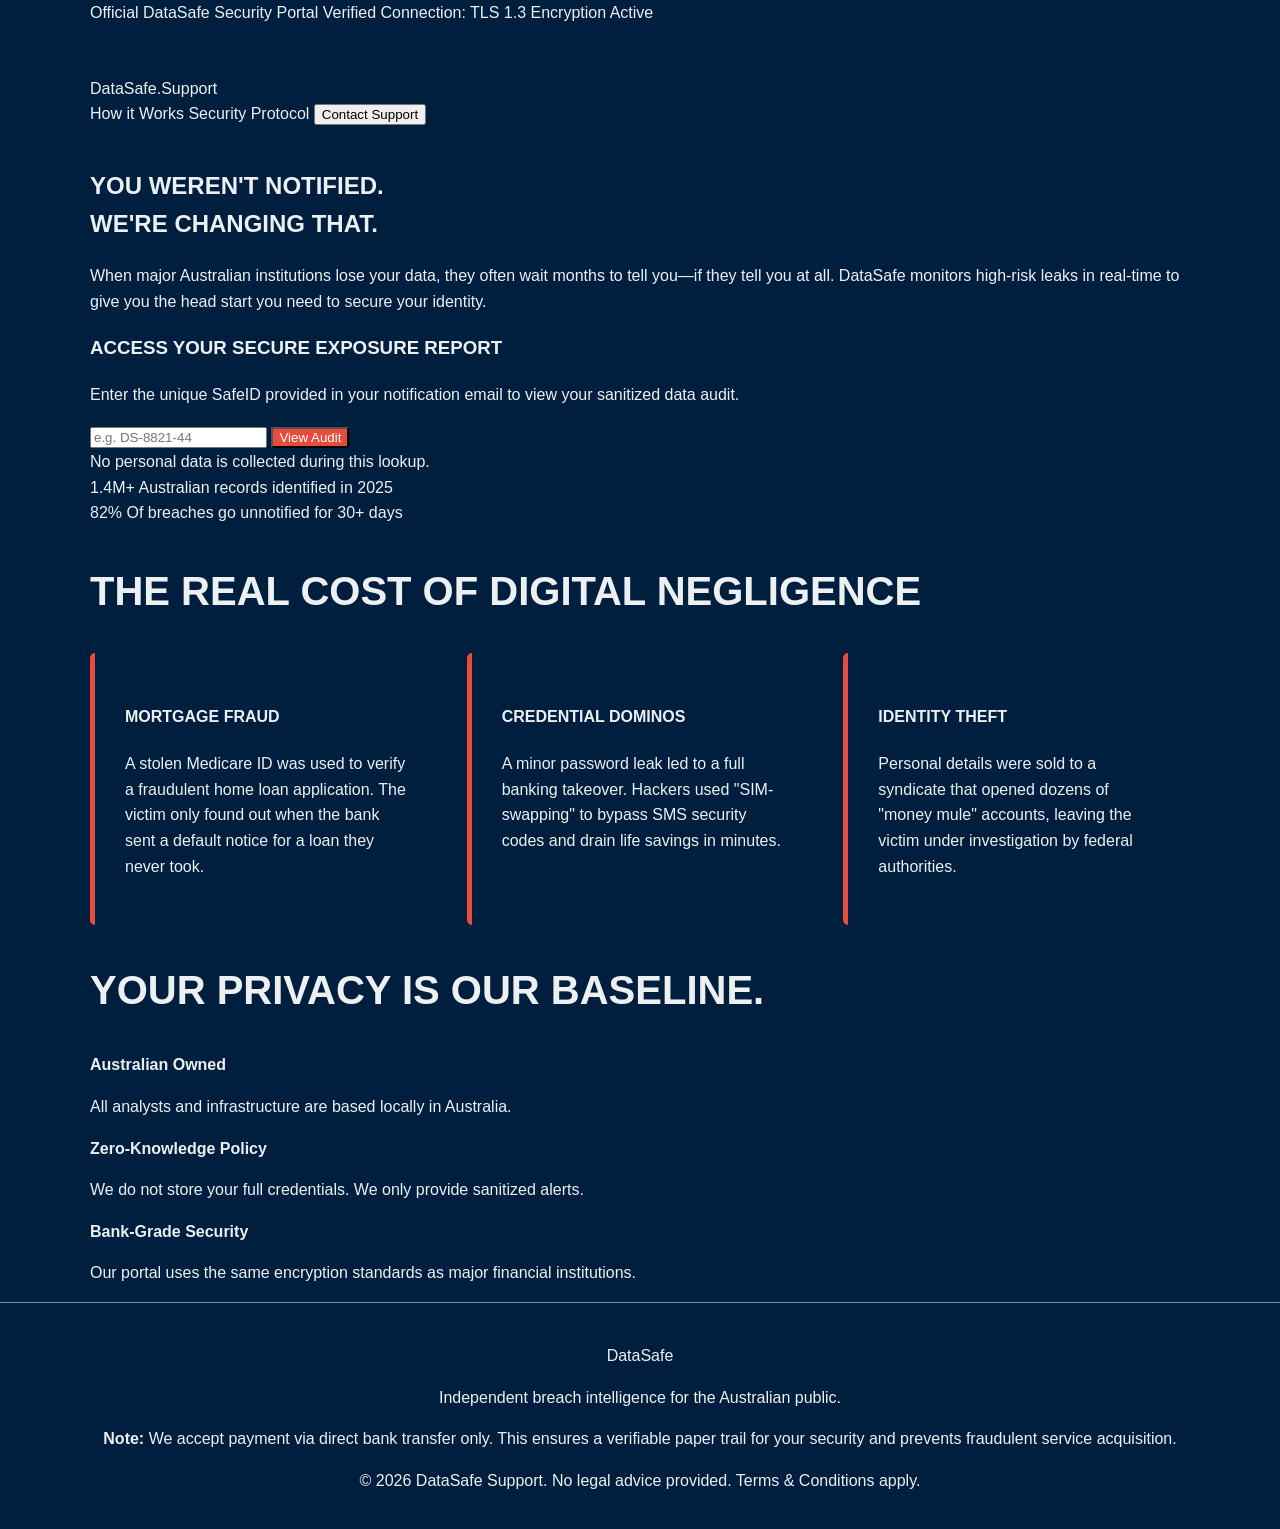
<file: index.html>
<!DOCTYPE html>
<html lang="en-AU">
<head>
    <meta charset="UTF-8">
    <meta name="viewport" content="width=device-width, initial-scale=1.0">
    <title>DataSafe | Australian Breach Intelligence & Response</title>
    <link rel="stylesheet" href="style.css">
    <link href="https://fonts.googleapis.com/css2?family=Public+Sans:wght@300;400;600;700&family=Playfair+Display:wght@700&display=swap" rel="stylesheet">
</head>
<body>

<div class="security-banner">
    <div class="container">
        <span>Official DataSafe Security Portal</span>
        <span>Verified Connection: TLS 1.3 Encryption Active</span>
    </div>
</div>

<header>
    <div class="container flex-header">
        <div class="brand">
            <span class="logo-text">DataSafe<span class="gold">.</span>Support</span>
        </div>
        <nav class="meta-nav">
            <a href="#how-it-works">How it Works</a>
            <a href="#security">Security Protocol</a>
            <button class="btn-outline">Contact Support</button>
        </nav>
    </div>
</header>

<section class="hero">
    <div class="container grid-hero">
        <div class="hero-content">
            <h1>You weren't notified. <br><span class="muted">We're changing that.</span></h1>
            <p>When major Australian institutions lose your data, they often wait months to tell you—if they tell you at all. DataSafe monitors high-risk leaks in real-time to give you the head start you need to secure your identity.</p>
            
            <div class="id-portal">
                <h3>Access Your Secure Exposure Report</h3>
                <p>Enter the unique SafeID provided in your notification email to view your sanitized data audit.</p>
                <form class="id-form">
                    <input type="text" placeholder="e.g. DS-8821-44" class="main-input">
                    <button type="submit" class="btn-primary">View Audit</button>
                </form>
                <span class="form-footer">No personal data is collected during this lookup.</span>
            </div>
        </div>
        
        <div class="hero-stats">
            <div class="stat-card">
                <span class="stat-num">1.4M+</span>
                <span class="stat-desc">Australian records identified in 2025</span>
            </div>
            <div class="stat-card">
                <span class="stat-num">82%</span>
                <span class="stat-desc">Of breaches go unnotified for 30+ days</span>
            </div>
        </div>
    </div>
</section>

<section class="case-studies" id="how-it-works">
    <div class="container">
        <h2 class="section-title">The Real Cost of Digital Negligence</h2>
        <div class="case-grid">
            <div class="case-card">
                <div class="case-img mortgage"></div>
                <h4>Mortgage Fraud</h4>
                <p>A stolen Medicare ID was used to verify a fraudulent home loan application. The victim only found out when the bank sent a default notice for a loan they never took.</p>
            </div>
            <div class="case-card">
                <div class="case-img accounts"></div>
                <h4>Credential Dominos</h4>
                <p>A minor password leak led to a full banking takeover. Hackers used "SIM-swapping" to bypass SMS security codes and drain life savings in minutes.</p>
            </div>
            <div class="case-card">
                <div class="case-img identity"></div>
                <h4>Identity Theft</h4>
                <p>Personal details were sold to a syndicate that opened dozens of "money mule" accounts, leaving the victim under investigation by federal authorities.</p>
            </div>
        </div>
    </div>
</section>

<section class="trust-bar">
    <div class="container">
        <h2>Your privacy is our baseline.</h2>
        <div class="trust-grid">
            <div class="trust-item">
                <strong>Australian Owned</strong>
                <p>All analysts and infrastructure are based locally in Australia.</p>
            </div>
            <div class="trust-item">
                <strong>Zero-Knowledge Policy</strong>
                <p>We do not store your full credentials. We only provide sanitized alerts.</p>
            </div>
            <div class="trust-item">
                <strong>Bank-Grade Security</strong>
                <p>Our portal uses the same encryption standards as major financial institutions.</p>
            </div>
        </div>
    </div>
</section>

<footer>
    <div class="container footer-content">
        <div class="footer-left">
            <span class="logo-footer">DataSafe</span>
            <p>Independent breach intelligence for the Australian public.</p>
        </div>
        <div class="footer-right">
            <p><strong>Note:</strong> We accept payment via direct bank transfer only. This ensures a verifiable paper trail for your security and prevents fraudulent service acquisition.</p>
            <p class="legal">&copy; 2026 DataSafe Support. No legal advice provided. Terms & Conditions apply.</p>
        </div>
    </div>
</footer>

</body>
</html>
</file>
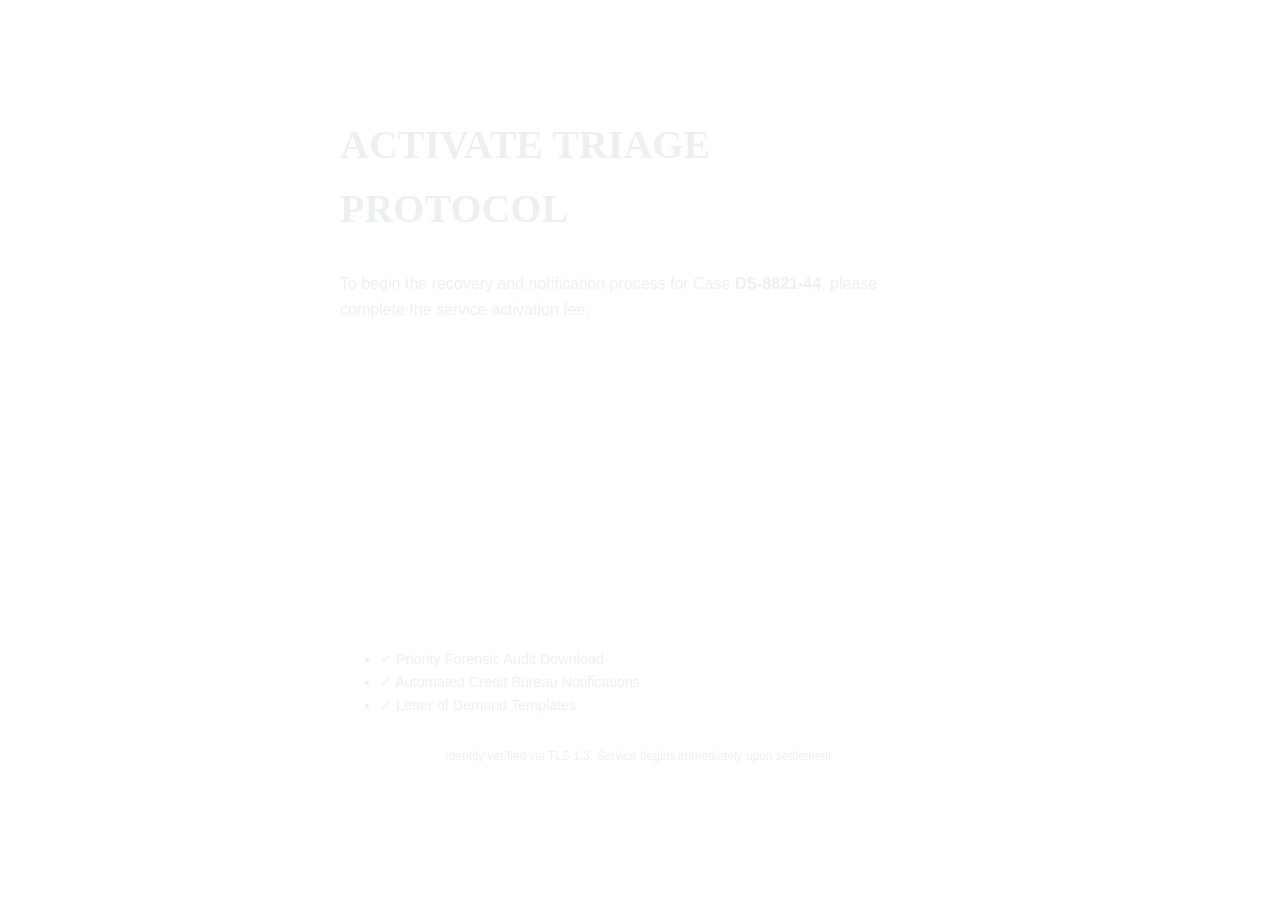
<file: payment.html>
<!DOCTYPE html>
<html lang="en-AU">
<head>
    <meta charset="UTF-8">
    <title>Secure Service Activation | DataSafe</title>
    <link rel="stylesheet" href="style.css">
</head>
<body style="background: var(--light);">

<div class="container" style="max-width: 600px; padding: 80px 20px;">
    <div class="id-portal">
        <h2 style="font-family: 'Playfair Display', serif;">Activate Triage Protocol</h2>
        <p>To begin the recovery and notification process for Case <strong>DS-8821-44</strong>, please complete the service activation fee.</p>
        
        <div style="background: var(--navy); color: white; padding: 25px; border-radius: 4px; margin: 30px 0;">
            <h4 style="color: var(--gold); margin-top:0;">Transfer Details</h4>
            <p style="margin: 5px 0;"><strong>Bank:</strong> [Your Bank Name]</p>
            <p style="margin: 5px 0;"><strong>BSB:</strong> XXX-XXX</p>
            <p style="margin: 5px 0;"><strong>Account:</strong> XXXXXXXX</p>
            <p style="margin: 5px 0;"><strong>Amount:</strong> $19.99 AUD</p>
            <p style="margin: 20px 0 0 0; font-size: 0.8rem; border-top: 1px solid rgba(255,255,255,0.2); padding-top: 10px;">
                <strong>CRITICAL:</strong> You must use <strong>DS-8821-44</strong> as the transaction reference for automated activation.
            </p>
        </div>

        <ul style="font-size: 0.9rem; color: var(--slate);">
            <li>✓ Priority Forensic Audit Download</li>
            <li>✓ Automated Credit Bureau Notifications</li>
            <li>✓ Letter of Demand Templates</li>
        </ul>
        
        <p style="font-size: 0.75rem; text-align: center; margin-top: 30px;">
            Identity verified via TLS 1.3. Service begins immediately upon settlement.
        </p>
    </div>
</div>

</body>
</html>
</file>
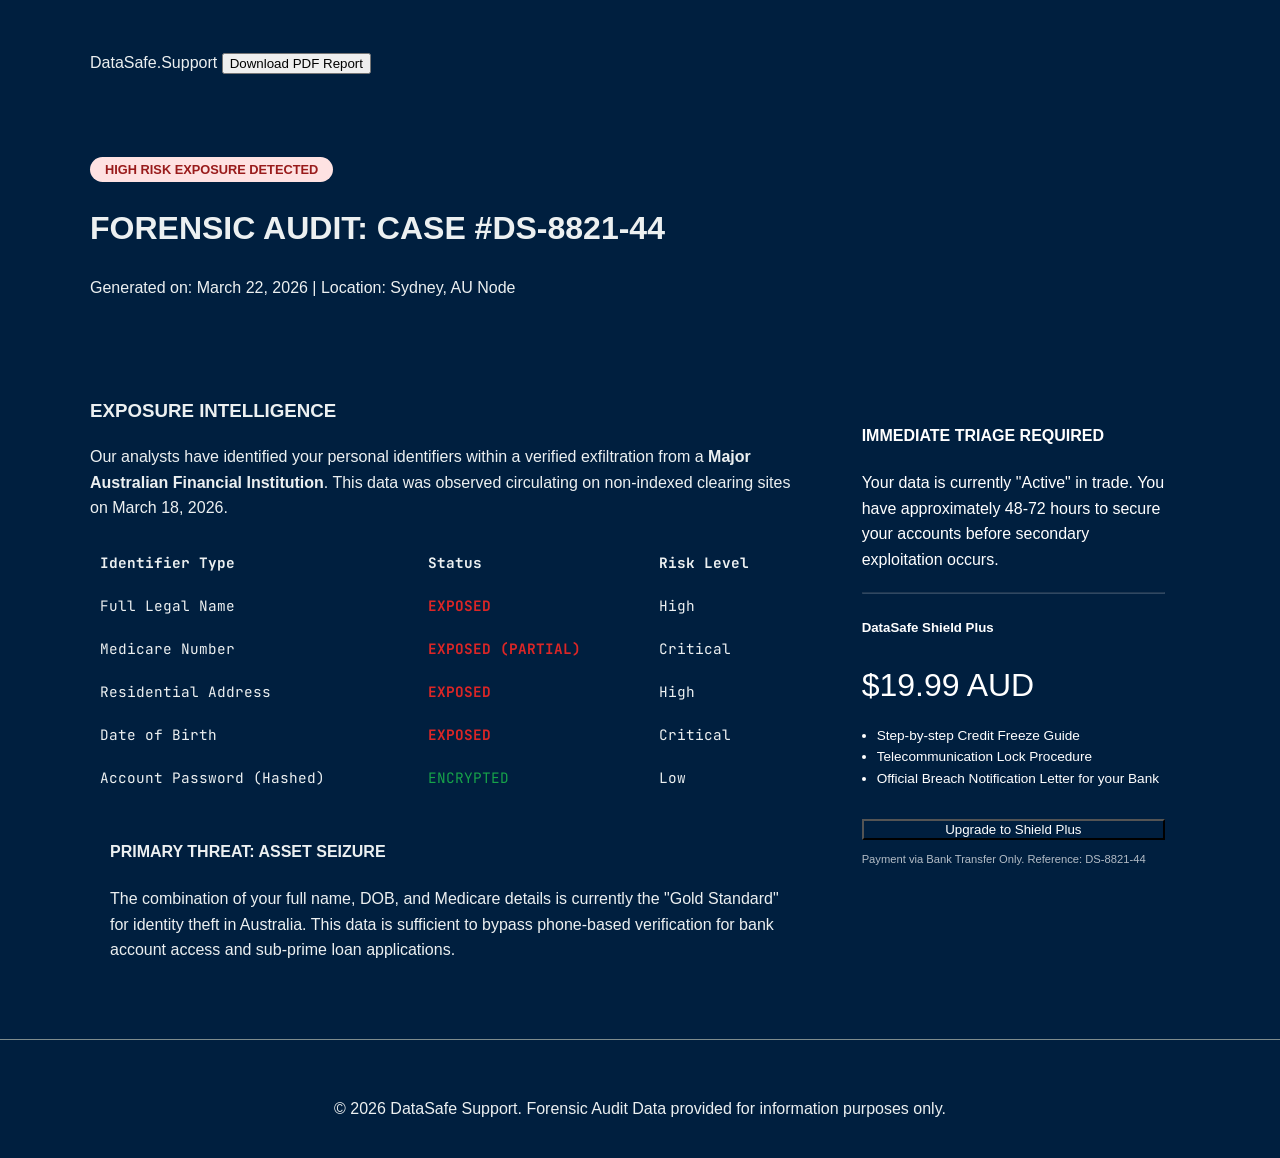
<file: report-template.html>
<!DOCTYPE html>
<html lang="en-AU">
<head>
    <meta charset="UTF-8">
    <meta name="viewport" content="width=device-width, initial-scale=1.0">
    <title>DataSafe | Forensic Exposure Audit</title>
    <link rel="stylesheet" href="style.css">
    <link href="https://fonts.googleapis.com/css2?family=Public+Sans:wght@400;600;700&family=JetBrains+Mono&display=swap" rel="stylesheet">
    <style>
        .audit-header { border-bottom: 2px solid var(--navy); padding-bottom: 20px; margin-bottom: 40px; }
        .status-badge { background: #fee2e2; color: #991b1b; padding: 5px 15px; border-radius: 20px; font-weight: 700; font-size: 0.8rem; text-transform: uppercase; }
        .report-grid { display: grid; grid-template-columns: 2fr 1fr; gap: 40px; }
        .data-table { width: 100%; border-collapse: collapse; margin: 20px 0; font-family: 'JetBrains Mono', monospace; font-size: 0.9rem; }
        .data-table th { text-align: left; background: var(--light); padding: 10px; border: 1px solid var(--border); }
        .data-table td { padding: 10px; border: 1px solid var(--border); }
        .exposed { color: #dc2626; font-weight: 700; }
        .secure { color: #16a34a; }
        .sidebar-box { background: var(--navy); color: white; padding: 25px; border-radius: 8px; position: sticky; top: 20px; }
        .price-tag { font-size: 2rem; color: var(--gold); display: block; margin: 10px 0; }
        @media print { .no-print { display: none; } }
    </style>
</head>
<body class="audit-page">

<header class="no-print">
    <div class="container flex-header">
        <span class="logo-text">DataSafe<span class="gold">.</span>Support</span>
        <button onclick="window.print()" class="btn-outline">Download PDF Report</button>
    </div>
</header>

<main class="container" style="padding: 60px 20px;">
    <div class="audit-header">
        <span class="status-badge">High Risk Exposure Detected</span>
        <h1>Forensic Audit: Case #DS-8821-44</h1>
        <p class="muted">Generated on: March 22, 2026 | Location: Sydney, AU Node</p>
    </div>

    <div class="report-grid">
        <div class="report-main">
            <h3>Exposure Intelligence</h3>
            <p>Our analysts have identified your personal identifiers within a verified exfiltration from a <strong>Major Australian Financial Institution</strong>. This data was observed circulating on non-indexed clearing sites on March 18, 2026.</p>

            <table class="data-table">
                <thead>
                    <tr>
                        <th>Identifier Type</th>
                        <th>Status</th>
                        <th>Risk Level</th>
                    </tr>
                </thead>
                <tbody>
                    <tr>
                        <td>Full Legal Name</td>
                        <td class="exposed">EXPOSED</td>
                        <td>High</td>
                    </tr>
                    <tr>
                        <td>Medicare Number</td>
                        <td class="exposed">EXPOSED (PARTIAL)</td>
                        <td>Critical</td>
                    </tr>
                    <tr>
                        <td>Residential Address</td>
                        <td class="exposed">EXPOSED</td>
                        <td>High</td>
                    </tr>
                    <tr>
                        <td>Date of Birth</td>
                        <td class="exposed">EXPOSED</td>
                        <td>Critical</td>
                    </tr>
                    <tr>
                        <td>Account Password (Hashed)</td>
                        <td class="secure">ENCRYPTED</td>
                        <td>Low</td>
                    </tr>
                </tbody>
            </table>

            <div class="risk-assessment" style="margin-top: 40px; border-left: 4px solid var(--gold); padding-left: 20px;">
                <h4>Primary Threat: Asset Seizure</h4>
                <p>The combination of your full name, DOB, and Medicare details is currently the "Gold Standard" for identity theft in Australia. This data is sufficient to bypass phone-based verification for bank account access and sub-prime loan applications.</p>
            </div>
        </div>

        <aside class="sidebar-box">
            <h4>Immediate Triage Required</h4>
            <p>Your data is currently "Active" in trade. You have approximately 48-72 hours to secure your accounts before secondary exploitation occurs.</p>
            
            <hr style="opacity: 0.2; margin: 20px 0;">
            
            <h5>DataSafe Shield Plus</h5>
            <span class="price-tag">$19.99 AUD</span>
            <ul style="font-size: 0.85rem; padding-left: 15px;">
                <li>Step-by-step Credit Freeze Guide</li>
                <li>Telecommunication Lock Procedure</li>
                <li>Official Breach Notification Letter for your Bank</li>
            </ul>
            <button class="btn-primary" style="width: 100%; margin-top: 15px; background: var(--gold); color: var(--navy);">Upgrade to Shield Plus</button>
            <p style="font-size: 0.7rem; margin-top: 10px; opacity: 0.7;">Payment via Bank Transfer Only. Reference: DS-8821-44</p>
        </aside>
    </div>
</main>

<footer class="no-print">
    <div class="container">
        <p>&copy; 2026 DataSafe Support. Forensic Audit Data provided for information purposes only.</p>
    </div>
</footer>

</body>
</html>
</file>
<file: style.css>
/* --- UNIVERSAL STYLES --- */
:root {
  --main-bg: #001F3F; /* Dark Navy */
  --alt-bg: #002D5C;
  --text-primary: #ECF0F1; /* Cloud White */
  --text-alt: #7F8C8D; /* Gray */
  --action-red: #E74C3C;
  --font-main: 'Open Sans', sans-serif;
  --font-header: 'Saira', sans-serif;
  --max-width: 1100px;
}

body {
  margin: 0;
  padding: 0;
  background-color: var(--main-bg);
  color: var(--text-primary);
  font-family: var(--font-main);
  line-height: 1.6;
}

.container {
  max-width: var(--max-width);
  margin: 0 auto;
  padding: 0 20px;
}

h1, h2, h3, h4 {
  font-family: var(--font-header);
  text-transform: uppercase;
}

a {
  text-decoration: none;
  color: var(--text-primary);
}

img {
  max-width: 100%;
}

/* --- LEAK TICKER BANNERS --- */
.ticker-wrap {
    width: 100%;
    background-color: #00152B; /* Darker navy */
    overflow: hidden;
    position: fixed;
    top: 0;
    left: 0;
    z-index: 999;
}

.ticker {
    display: inline-block;
    height: 35px;
    line-height: 35px;
    white-space: nowrap;
    padding-right: 100%;
    box-sizing: content-box;
    animation: ticker 60s linear infinite;
    font-family: 'Courier New', monospace; /* Tech feel */
    font-size: 0.8rem;
    letter-spacing: 0.1em;
}

.ticker__item {
    display: inline-block;
    padding: 0 2rem;
    color: var(--action-red); /* Urgency */
}

@keyframes ticker {
    0% { transform: translate3d(0, 0, 0); }
    100% { transform: translate3d(-100%, 0, 0); }
}

/* --- HEADER --- */
header {
  padding: 50px 0 20px;
  background-color: var(--main-bg);
}

.logo {
  max-height: 120px; /* Large, powerful logo */
  display: block;
  margin: 0 auto;
}

/* --- BUTTONS --- */
.btn {
  display: inline-block;
  padding: 15px 30px;
  border-radius: 5px;
  font-weight: bold;
  cursor: pointer;
  transition: background 0.3s ease;
  border: none;
}

.btn-primary {
  background-color: var(--action-red);
  color: #fff;
}

.btn-primary:hover {
  background-color: #C0392B;
}

.btn-block {
    display: block;
    width: 100%;
}

/* --- HERO --- */
#hero {
  padding: 100px 0 80px;
  background-image: linear-gradient(to bottom, var(--alt-bg), var(--main-bg));
  text-align: center;
}

#hero h1 {
  font-size: 3.5rem;
  line-height: 1.1;
  color: var(--action-red);
  margin-bottom: 20px;
}

#hero .subtitle {
  font-size: 1.3rem;
  max-width: 800px;
  margin: 0 auto 30px;
}

#hero .cta-text {
    font-size: 1rem;
    color: var(--text-alt);
    margin-bottom: 10px;
}

.id-input {
    padding: 15px;
    font-size: 1.2rem;
    border: 2px solid var(--text-alt);
    border-radius: 5px;
    background-color: rgba(255, 255, 255, 0.1);
    color: #fff;
    width: 300px;
    margin-right: 10px;
}

/* --- PROBLEM & SOLUTION SECTIONS --- */
#problem, #solution, #trust {
  padding: 80px 0;
}

#problem {
    background-color: var(--alt-bg);
}

.intro-text {
    font-size: 1.1rem;
    color: var(--text-alt);
    max-width: 900px;
    margin-bottom: 20px;
}

h2 {
    font-size: 2.5rem;
    margin-bottom: 30px;
}

.solution-details {
    display: grid;
    grid-template-columns: 1fr 1fr;
    gap: 40px;
}

.solution-column {
    background-color: var(--alt-bg);
    padding: 30px;
    border-radius: 10px;
}

/* --- CASE STUDIES --- */
#case-studies {
  padding: 80px 0;
  background-color: #00152B; /* Darker navy */
}

.case-grid {
    display: grid;
    grid-template-columns: repeat(auto-fit, minmax(300px, 1fr));
    gap: 30px;
}

.case-card {
  background-color: var(--main-bg);
  padding: 30px;
  border-left: 5px solid var(--action-red);
  border-radius: 5px;
}

.case-card h3 {
  color: var(--action-red);
  font-size: 1.4rem;
}

.outcome {
    font-size: 0.9rem;
    color: var(--text-alt);
    margin-top: 15px;
}

/* --- TRUST & PRIVACY --- */
#trust {
    background-color: var(--alt-bg);
}

.disclaimer-large {
    font-family: var(--font-header);
    font-size: 2rem;
    color: var(--text-primary);
    margin-bottom: 20px;
}

.disclaimer-small {
    font-size: 0.9rem;
    color: var(--text-alt);
    margin-top: 30px;
    border-top: 1px solid var(--text-alt);
    padding-top: 20px;
}

/* --- CONTACT & PAYMENT --- */
#contact {
    padding: 80px 0 0;
}

.contact-grid {
    display: grid;
    grid-template-columns: 1.5fr 1fr;
    gap: 50px;
    background-color: #00152B;
    padding: 50px;
    border-radius: 10px;
}

.contact-form input, .contact-form textarea {
    width: 100%;
    padding: 15px;
    margin-bottom: 15px;
    border: 2px solid var(--text-alt);
    border-radius: 5px;
    background-color: rgba(255, 255, 255, 0.1);
    color: #fff;
    box-sizing: border-box;
}

.bank-transfer {
    background-color: var(--alt-bg);
    padding: 20px;
    border-radius: 5px;
    margin-bottom: 20px;
}

.bank-transfer h4 {
    color: var(--action-red);
}

.footer-terms {
    font-size: 0.9rem;
    color: var(--text-alt);
}

/* --- FOOTER --- */
footer {
  padding: 40px 0 20px;
  background-color: var(--main-bg);
  text-align: center;
  border-top: 1px solid var(--text-alt);
}

.disclaimer-footer {
  font-size: 0.8rem;
  color: var(--text-alt);
  max-width: 900px;
  margin: 20px auto 0;
  text-align: left;
}
</file>
